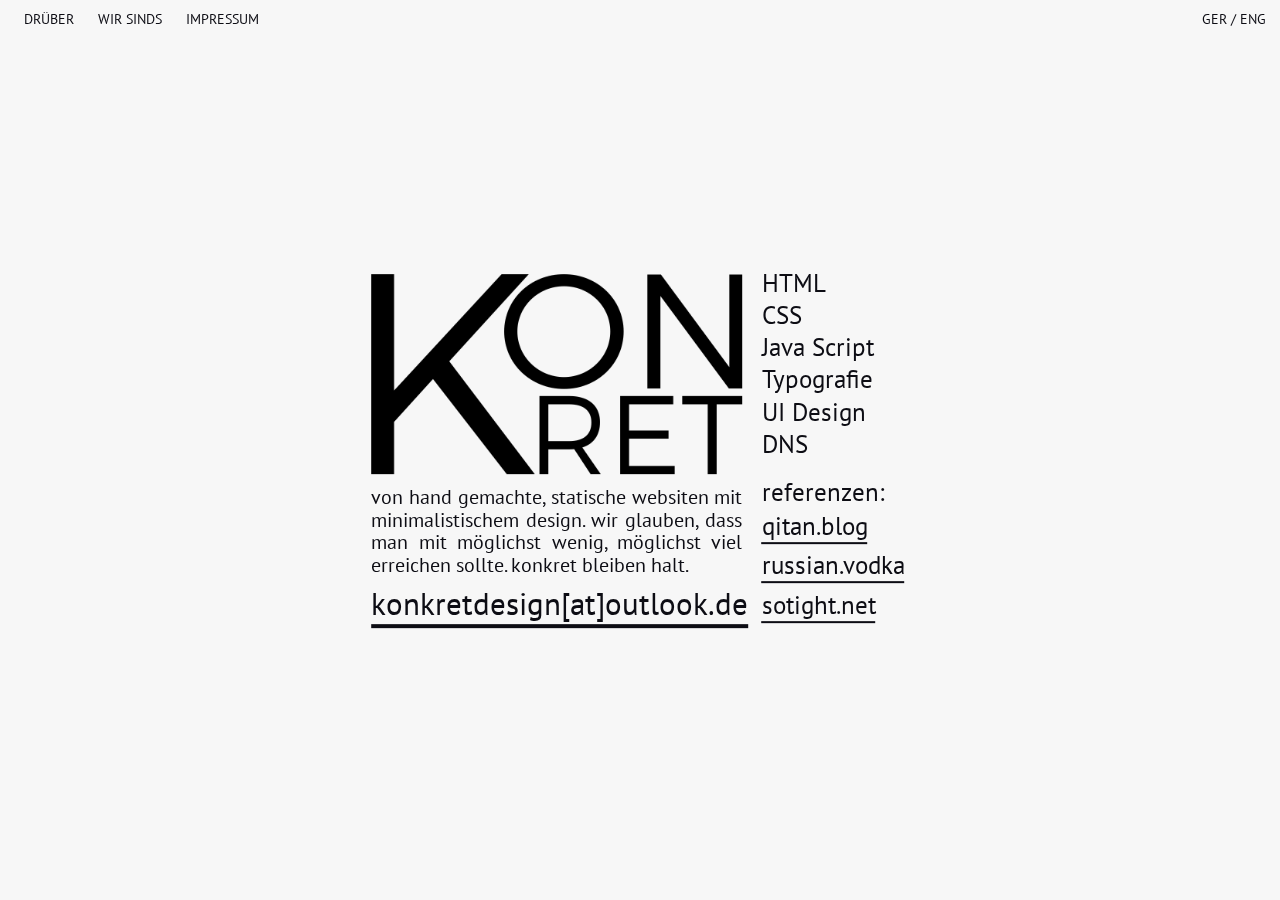
<file: index.html>
<html>
<head>
  <title>KONKRET | Statisches Webdesign</title>
  <meta name="description" content="Konkret das ist statische Websitengenerierung mit minimalistischem Design. Konkret eben."/>
  <meta name="viewport" content="width=device-width, height=device-height, initial-scale=1.0">
  <meta content="INDEX, FOLLOW" name="GOOGLEBOT"/>
  <meta content="index, follow, all" name="robots"/>
  <meta content="all" name="googlebot"/>
  <meta content="all" name="msnbot"/>
  <meta content="all" name="Googlebot-Image"/>
  <meta content="all" name="Slurp"/>
  <meta content="all" name="ZyBorg"/>
  <meta content="all" name="Scooter"/>
  <meta http-equiv="Content-Type" content="text/ht	ml;charset=utf-8" />
  <link rel="shortcut icon" href="/img/favicon.png"/>
  <link rel="shortcut icon" href="/img/favicon.svg"/>
  <link href="https://fonts.googleapis.com/css?family=PT+Sans|Montserrat" rel="stylesheet">
  <link id="lang" href="css/deutsch.css" rel="stylesheet">
  <style>
    html, body{
      height: 100%;
    }
    ul{
      list-style: none;
      padding: 0;
      margin: 0;
    }
    a{
      color: #0d0d14;
      text-decoration: none;
    }
    body{
      font-family: 'PT Sans', Arial, sans-serif;
      font-weight: 400;
      font-size: 18px;
      padding: 0;
      margin: 0;
      text-align: left;
      text-transform: lowercase;
      background: #f7f7f7;
      color: #0d0d14;
    }
    button{
      padding: 0;
      margin: 0;
      background: transparent;
      border: none;
      font-family: 'PT Sans', Arial, sans-serif;
      font-weight: 400;
      font-size: 14px;
      text-align: center;
      text-transform: uppercase;
      cursor: pointer;
      color: #0d0d14;
    }
    #container{
      width: 100%;
      height: 100%;
    }
    #buttons{
      position: fixed;
      top: 10px;
      right: 14px;
    }
    #rahmen{
      position: fixed;
      top: 50%;
      left: 50%;
      transform: translate(-42%, -50%);
    }
    #linke{
      width: 58%;
      height: 100%;
      float: left;
    }
    #rechte{
      width: 39%;
      height: 100%;
      float: right;
    }
    #logo, #beschreibung, #skills, #referenzen, #kontakt{
      width: 100%;
      float: left;
    }
    #logo img{
      width: 100%;
      height: auto;
    }
    #beschreibung{
      text-align: justify;
      font-size: 1.6vw;
      line-height: 1.1em;
      float: left;
      margin: 12px 0;
    }
    #skills{
      font-size: 1.94vw;
      line-height: 1.3em;
      text-transform: none;
      margin-top: -0.3em;
    }
    #referenzen{
      font-size: 1.94vw;
      line-height: 1.6em;
      margin-top: 5%;
    }
    #referenzen a{
      border-bottom: 0.1em #0d0d14 solid;
      transition: border-width 0.2s;
    }
    #referenzen a:hover{
      border-width: 0.4em;
    }
    #kontakt{
      height: 15%;
      font-size: 2.45vw;
      line-height: 2.45vw;
      text-align: center;
    }
    #kontakt a{
      border-bottom: 0.14em #0d0d14 solid;
      transition: border-width 0.4s;
    }
    #kontakt a:hover{
      border-width: 1.8em;
    }
    .inner{
      padding: 0.6vw;
      padding-top: 0;
    }
    #rechte .inner{
      padding-left: 0;
    }
    #links{
      position: fixed;
      left: 14px;
      top: 10px;
      font-size: 14px;
      text-transform: uppercase;
    }
    #links li{
      display: inline;
      padding: 0 10px;
    }
    #links a, #sprache{
      border-bottom: 0px solid #0d0d14;
      transition: border-width 0.1s;
    }
    #links a:hover, #sprache:hover{
      border-width: 8px;
    }
    @media screen and (max-width: 600px){
      #linke{
        width: 100%;
      }
      #rechte{
        display:none;
      }
      #rahmen{
        width: 84%;
        transform: translate(-50%, -50%);
      }
      #logo, #beschreibung, #skills, #referenzen, #kontakt{
        width: 100%;
        float: left;
      }
      #logo{
        float: none;
      }
      #beschreibung{
        text-align: justify;
        font-size: 5.6vw;
        line-height: 1.1em;
        float: none;
        margin: 18px 0;
      }
      #kontakt{
        height: 15%;
        font-size: 7.2vw;
        float: none;
      }
      #kontakt a{
        border-bottom: 0.14em #0d0d14 solid;
        transition: border-width 0.4s;
      }
      #kontakt a:hover{
        border-width: 1.8em;
      }
      #links{
        left: 10px;
      }
      #links li{
        padding: 0 6px;
      }
      #kontakt a:hover{
        border-width: 0.8em;
      }
    }
  </style>
  <script>
  function changeLang(){
    var button = document.getElementById("sprache");
    if (button.className=="switched"){
      document.getElementById("lang").setAttribute("href", "css/deutsch.css");
    }
    else{
      document.getElementById("lang").setAttribute("href", "css/english.css");
    }
    button.classList.toggle("switched");
  }
  </script>
</head>
<body>
  <div id="container">
    <div id="buttons">
      <div id="sprache">
        <button onclick="changeLang()">
          <span class="deu">GER / ENG</span><span class="eng">ENG / DEU</span>
        </button>
      </div>
    </div>
    <div id="links">
      <ul>
        <li><a href="/drüber" class="deu">Drüber</a><a href="/about" class="eng">About</a></li>
        <li><a href="/wirsinds" class="deu">Wir sinds</a><a href="/itsus" class="eng">It`s us</a></li>
        <li><a href="/impressum" class="deu">Impressum</a><a href="/impressum" class="eng">Disclaimer</a></li>
      </ul>
    </div>
    <div id="rahmen">
      <div id="linke">
        <div id="logo">
          <img src="/img/logo.png" alt="logo">
        </div>
        <div id="beschreibung">
          <span href="" class="deu">
            Von Hand gemachte, statische Websiten mit minimalistischem Design. Wir glauben, dass man mit möglichst wenig, möglichst viel erreichen sollte. Konkret bleiben halt.
          </span>
          <span href="" class="eng">
            Handmade and static websites with a minimal design. We believe that you should get the most out of the fewest. Konkret is german for exactly that.
          </span>
        </div>
        <div id="kontakt">
          <a href="mailto:konkretdesign@outlook.de?subject=Kontakt">konkretdesign[at]outlook.de</a>
        </div>
      </div>
      <div id="rechte">
        <div id="skills">
          <ul>
            <li>HTML</li>
            <li>CSS</li>
            <li>Java Script</li>
            <li><span class="deu">Typografie</span><span class="eng">Typography</span></li>
            <li>UI Design</li>
            <li>DNS</li>
          </ul>
        </div>
        <div id="referenzen">
          <ul>
            <li style="margin-bottom: -0.24em;"><span class="deu">Referenzen:</span><span class="eng">References:</span></li>
            <li><a href="https://qitan.blog">qitan.blog</a></li>
            <li><a href="/">russian.vodka</a></li>
            <li><a href="/">sotight.net</a></li>
          </ul>
        </div>
      </div>
    </div>
  </div>
</body>
</html>
</file>
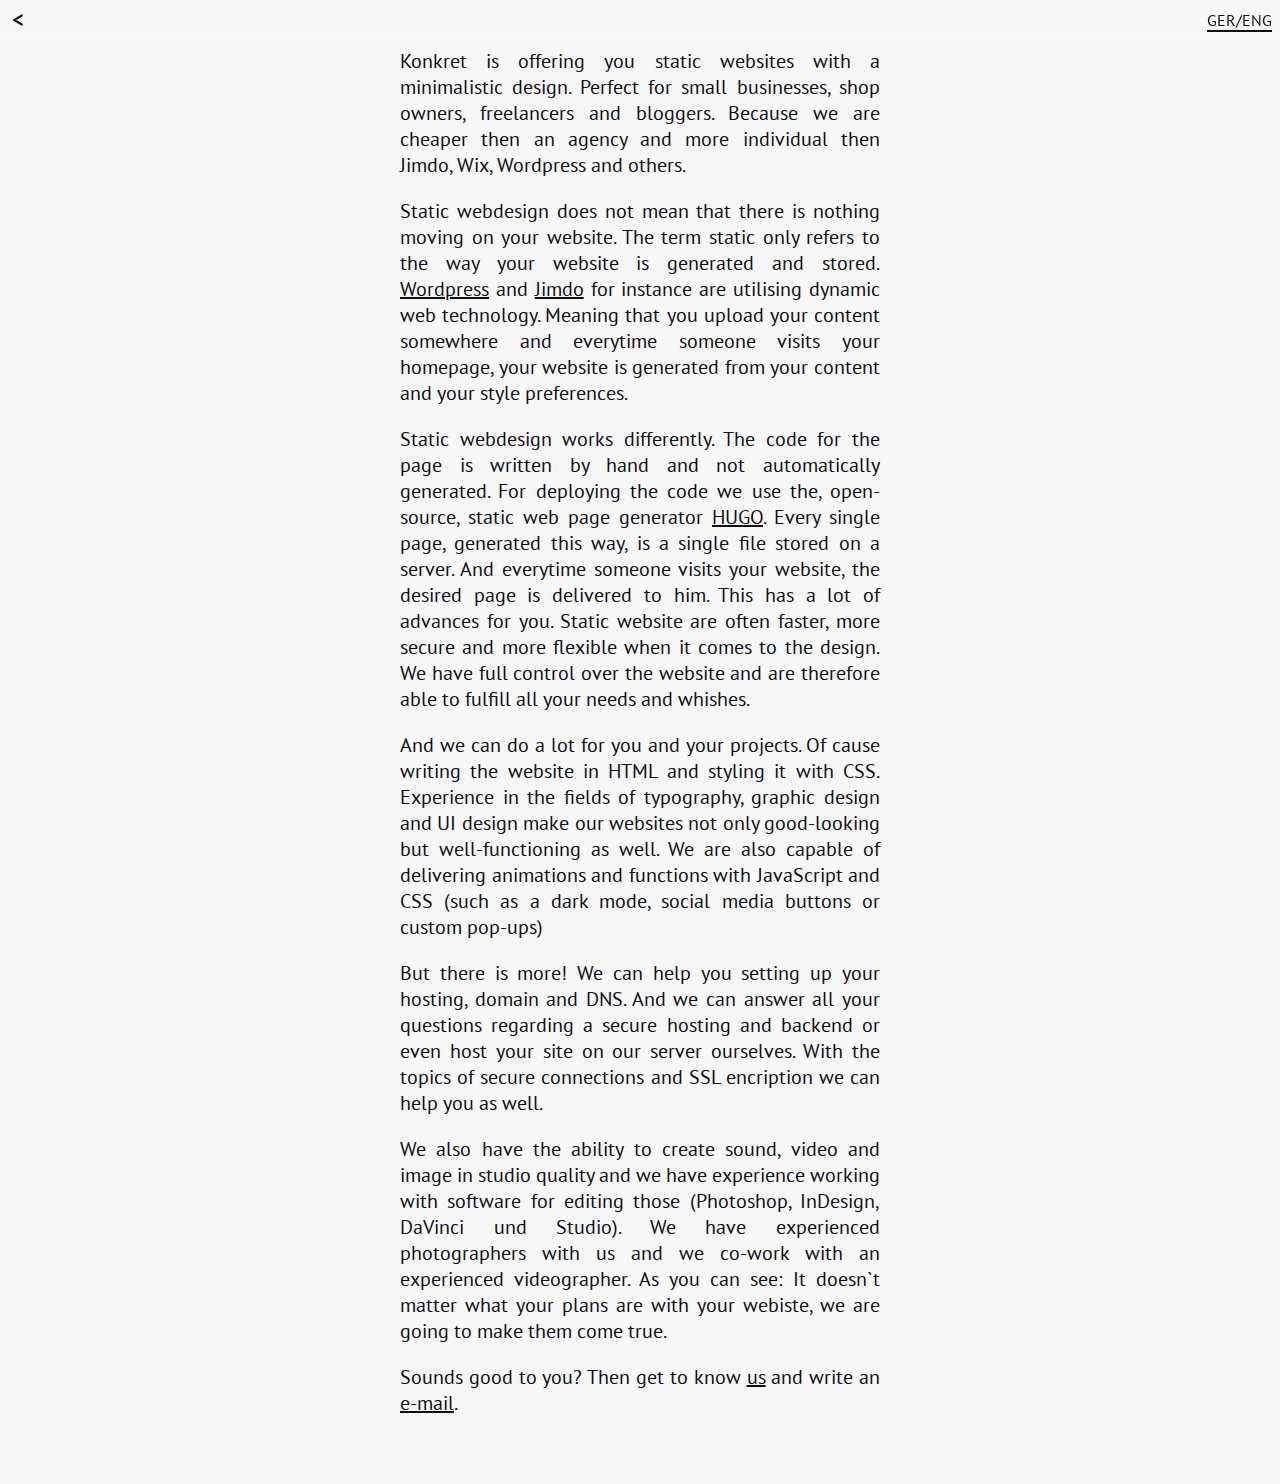
<file: about/index.html>
<html>
<head>
  <title>KONKRET | About</title>
  <meta name="description" content="Konkret das ist statische Websitengenerierung mit minimalistischem Design. Konkret eben."/>
  <meta content="INDEX, FOLLOW" name="GOOGLEBOT"/>
  <meta content="index, follow, all" name="robots"/>
  <meta content="all" name="googlebot"/>
  <meta content="all" name="msnbot"/>
  <meta content="all" name="Googlebot-Image"/>
  <meta content="all" name="Slurp"/>
  <meta content="all" name="ZyBorg"/>
  <meta content="all" name="Scooter"/>
  <meta name="viewport" content="width=device-width, height=device-height, initial-scale=1.0">
  <meta http-equiv="Content-Type" content="text/ht	ml;charset=utf-8" />
  <link rel="shortcut icon" href="/img/favicon.png"/>
  <link rel="shortcut icon" href="/img/favicon.svg"/>
  <link href="https://fonts.googleapis.com/css?family=PT+Sans" rel="stylesheet">
  <style>
    body{
      font-family: 'PT Sans', Arial, sans-serif;
      font-weight: 400;
      font-size: 20px;
      line-height: 1.3em;
      padding: 0;
      margin: 0;
      text-align: justify;
      background: #f7f7f7;
      color: #0d0d14;
    }
    a{
      color: #0d0d14;
      text-decoration: underline;
    }
    p{
      margin: 0;
      padding-bottom: 1em;
    }
    h1,h2,h3,h4,h5,h6{
      font-size: 24px;
    }
    #container{
      width: 84%;
      margin: 0 auto;
      max-width: 480px;
      padding: 48px 8px;
    }
    #header{
      position: fixed;
      height: 48px;
      top: 0;
      left:0;
      width: 100%;
      background: linear-gradient(to bottom, rgba(247, 247, 247, 1) 70%, rgba(247, 247, 247, 0) 100%)
    }
    #backbutton{
      position: fixed;
      top: 8px;
      left: 12px;
      font-size: 24px;
      line-height: 24px;
    }
    #backbutton a{
      text-decoration: none;
    }
    #langbutton{
      position: fixed;
      top: 12px;
      right: 8px;
      font-size: 16px;
      line-height: 16px;
      text-transform: uppercase;
    }
    #langbutton a{
      text-decoration: none;
      border-bottom: 2px solid #0d0d14;
      transition: border-width 0.1s;
    }
    #langbutton a:hover{
      border-width: 8px;
    }
  </style>
</head>
<body>
  <div id="header">
    <div id="backbutton">
      <a href="/"><</a>
    </div>
    <div id="langbutton">
      <a href="/drüber">Ger/Eng</a>
    </div>
  </div>
  <div id="container">
    <p>Konkret is offering you static websites with a minimalistic design. Perfect for small businesses, shop owners, freelancers and bloggers. Because we are cheaper then an agency and more individual then Jimdo, Wix, Wordpress and others.</p>
    <p>Static webdesign does not mean that there is nothing moving on your website. The term static only refers to the way your website is generated and stored. <a href='https://de.wordpress.com/'>Wordpress</a> and <a href='https://de.jimdo.com/'>Jimdo</a> for instance are utilising dynamic web technology. Meaning that you upload your content somewhere and everytime someone visits your homepage, your website is generated from your content and your style preferences.</p>
    <p>Static webdesign works differently. The code for the page is written by hand and not automatically generated. For deploying the code we use the, open-source, static web page generator <a href='https://gohugo.io/'>HUGO</a>. Every single page, generated this way, is a single file stored on a server. And everytime someone visits your website, the desired page is delivered to him. This has a lot of advances for you. Static website are often faster, more secure and more flexible when it comes to the design. We have full control over the website and are therefore able to fulfill all your needs and whishes.</p>
    <p>And we can do a lot for you and your projects. Of cause writing the website in HTML and styling it with CSS. Experience in the fields of typography, graphic design and UI design make our websites not only good-looking but well-functioning as well. We are also capable of delivering animations and functions with JavaScript and CSS (such as a dark mode, social media buttons or custom pop-ups)</p>
    <p>But there is more! We can help you setting up your hosting, domain and DNS. And we can answer all your questions regarding a secure hosting and backend or even host your site on our server ourselves. With the topics of secure connections and SSL encription we can help you as well.</p>
    <p>We also have the ability to create sound, video and image in studio quality and we have experience working with software for editing those (Photoshop, InDesign, DaVinci und Studio). We have experienced photographers with us and we co-work with an experienced videographer. As you can see: It doesn`t matter what your plans are with your webiste, we are going to make them come true.</p>
    <p>Sounds good to you? Then get to know <a href='https://konkretdesign.github.io/itsus'>us</a> and write an <a href='mailto:konkretdesign@outlook.de?subject=hello'>e-mail</a>.</p>
  </div>
</body>
</html>
</file>
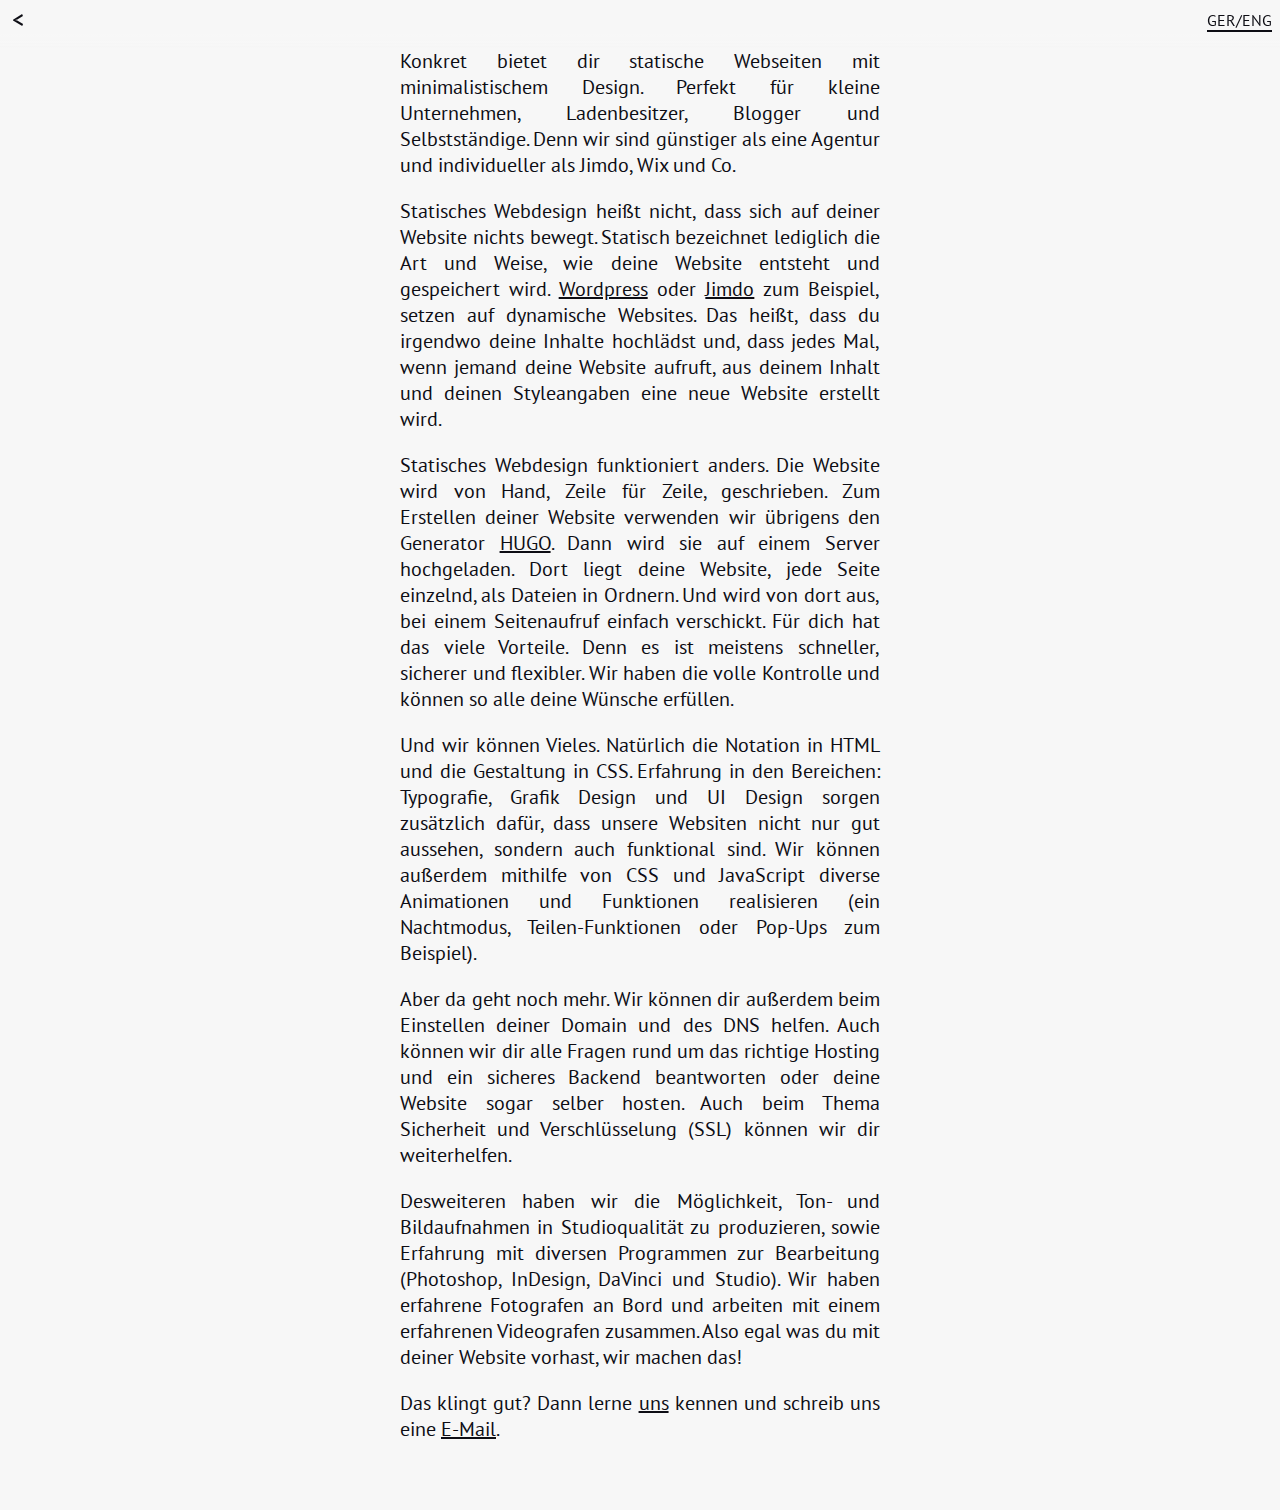
<file: drüber/index.html>
<html>
<head>
  <title>KONKRET | Drüber</title>
  <meta name="description" content="Konkret das ist statische Websitengenerierung mit minimalistischem Design. Konkret eben."/>
  <meta content="INDEX, FOLLOW" name="GOOGLEBOT"/>
  <meta content="index, follow, all" name="robots"/>
  <meta content="all" name="googlebot"/>
  <meta content="all" name="msnbot"/>
  <meta content="all" name="Googlebot-Image"/>
  <meta content="all" name="Slurp"/>
  <meta content="all" name="ZyBorg"/>
  <meta content="all" name="Scooter"/>
  <meta name="viewport" content="width=device-width, height=device-height, initial-scale=1.0">
  <meta http-equiv="Content-Type" content="text/ht	ml;charset=utf-8" />
  <link rel="shortcut icon" href="/img/favicon.png"/>
  <link rel="shortcut icon" href="/img/favicon.svg"/>
  <link href="https://fonts.googleapis.com/css?family=PT+Sans" rel="stylesheet">
  <style>
    body{
      font-family: 'PT Sans', Arial, sans-serif;
      font-weight: 400;
      font-size: 20px;
      line-height: 1.3em;
      padding: 0;
      margin: 0;
      text-align: justify;
      background: #f7f7f7;
      color: #0d0d14;
    }
    a{
      color: #0d0d14;
      text-decoration: underline;
    }
    p{
      margin: 0;
      padding-bottom: 1em;
    }
    h1,h2,h3,h4,h5,h6{
      font-size: 24px;
    }
    #container{
      width: 84%;
      margin: 0 auto;
      max-width: 480px;
      padding: 48px 8px;
    }
    #header{
      position: fixed;
      height: 48px;
      top: 0;
      left:0;
      width: 100%;
      background: linear-gradient(to bottom, rgba(247, 247, 247, 1) 70%, rgba(247, 247, 247, 0) 100%)
    }
    #backbutton{
      position: fixed;
      top: 8px;
      left: 12px;
      font-size: 24px;
      line-height: 24px;
    }
    #backbutton a{
      text-decoration: none;
    }
    #langbutton{
      position: fixed;
      top: 12px;
      right: 8px;
      font-size: 16px;
      line-height: 16px;
      text-transform: uppercase;
    }
    #langbutton a{
      text-decoration: none;
      border-bottom: 2px solid #0d0d14;
      transition: border-width 0.1s;
    }
    #langbutton a:hover{
      border-width: 8px;
    }
  </style>
</head>
<body>
  <div id="header">
    <div id="backbutton">
      <a href="/"><</a>
    </div>
    <div id="langbutton">
      <a href="/about">Ger/Eng</a>
    </div>
  </div>
  <div id="container">
    <p>Konkret bietet dir statische Webseiten mit minimalistischem Design. Perfekt für kleine Unternehmen, Ladenbesitzer, Blogger und Selbstständige. Denn wir sind günstiger als eine Agentur und individueller als Jimdo, Wix und Co.</p>
    <p>Statisches Webdesign heißt nicht, dass sich auf deiner Website nichts bewegt. Statisch bezeichnet lediglich die Art und Weise, wie deine Website entsteht und gespeichert wird. <a href=''>Wordpress</a> oder <a href='https://de.jimdo.com/'>Jimdo</a> zum Beispiel, setzen auf dynamische Websites. Das heißt, dass du irgendwo deine Inhalte hochlädst und, dass jedes Mal, wenn jemand deine Website aufruft, aus deinem Inhalt und deinen Styleangaben eine neue Website erstellt wird.</p>
    <p>Statisches Webdesign funktioniert anders. Die Website wird von Hand, Zeile für Zeile, geschrieben. Zum Erstellen deiner Website verwenden wir übrigens den Generator <a href='https://gohugo.io/'>HUGO</a>. Dann wird sie auf einem Server hochgeladen. Dort liegt deine Website, jede Seite einzelnd, als Dateien in Ordnern. Und wird von dort aus, bei einem Seitenaufruf einfach verschickt. Für dich hat das viele Vorteile. Denn es ist meistens schneller, sicherer und flexibler. Wir haben die volle Kontrolle und können so alle deine Wünsche erfüllen.</p>
    <p>Und wir können Vieles. Natürlich die Notation in HTML und die Gestaltung in CSS. Erfahrung in den Bereichen: Typografie, Grafik Design und UI Design sorgen zusätzlich dafür, dass unsere Websiten nicht nur gut aussehen, sondern auch funktional sind. Wir können außerdem mithilfe von CSS und JavaScript diverse Animationen und Funktionen realisieren (ein Nachtmodus, Teilen-Funktionen oder Pop-Ups zum Beispiel).</p>
    <p>Aber da geht noch mehr. Wir können dir außerdem beim Einstellen deiner Domain und des DNS helfen. Auch können wir dir alle Fragen rund um das richtige Hosting und ein sicheres Backend beantworten oder deine Website sogar selber hosten. Auch beim Thema Sicherheit und Verschlüsselung (SSL) können wir dir weiterhelfen.</p>
    <p>Desweiteren haben wir die Möglichkeit, Ton- und Bildaufnahmen in Studioqualität zu produzieren, sowie Erfahrung mit diversen Programmen zur Bearbeitung (Photoshop, InDesign, DaVinci und Studio). Wir haben erfahrene Fotografen an Bord und arbeiten mit einem erfahrenen Videografen zusammen. Also egal was du mit deiner Website vorhast, wir machen das!</p>
    <p>Das klingt gut? Dann lerne <a href='https://konkretdesign.github.io/wirsinds'>uns</a> kennen und schreib uns eine <a href='mailto:konkretdesign@outlook.de?subject=Kontakt'>E-Mail</a>.</p>
  </div>
</body>
</html>
</file>
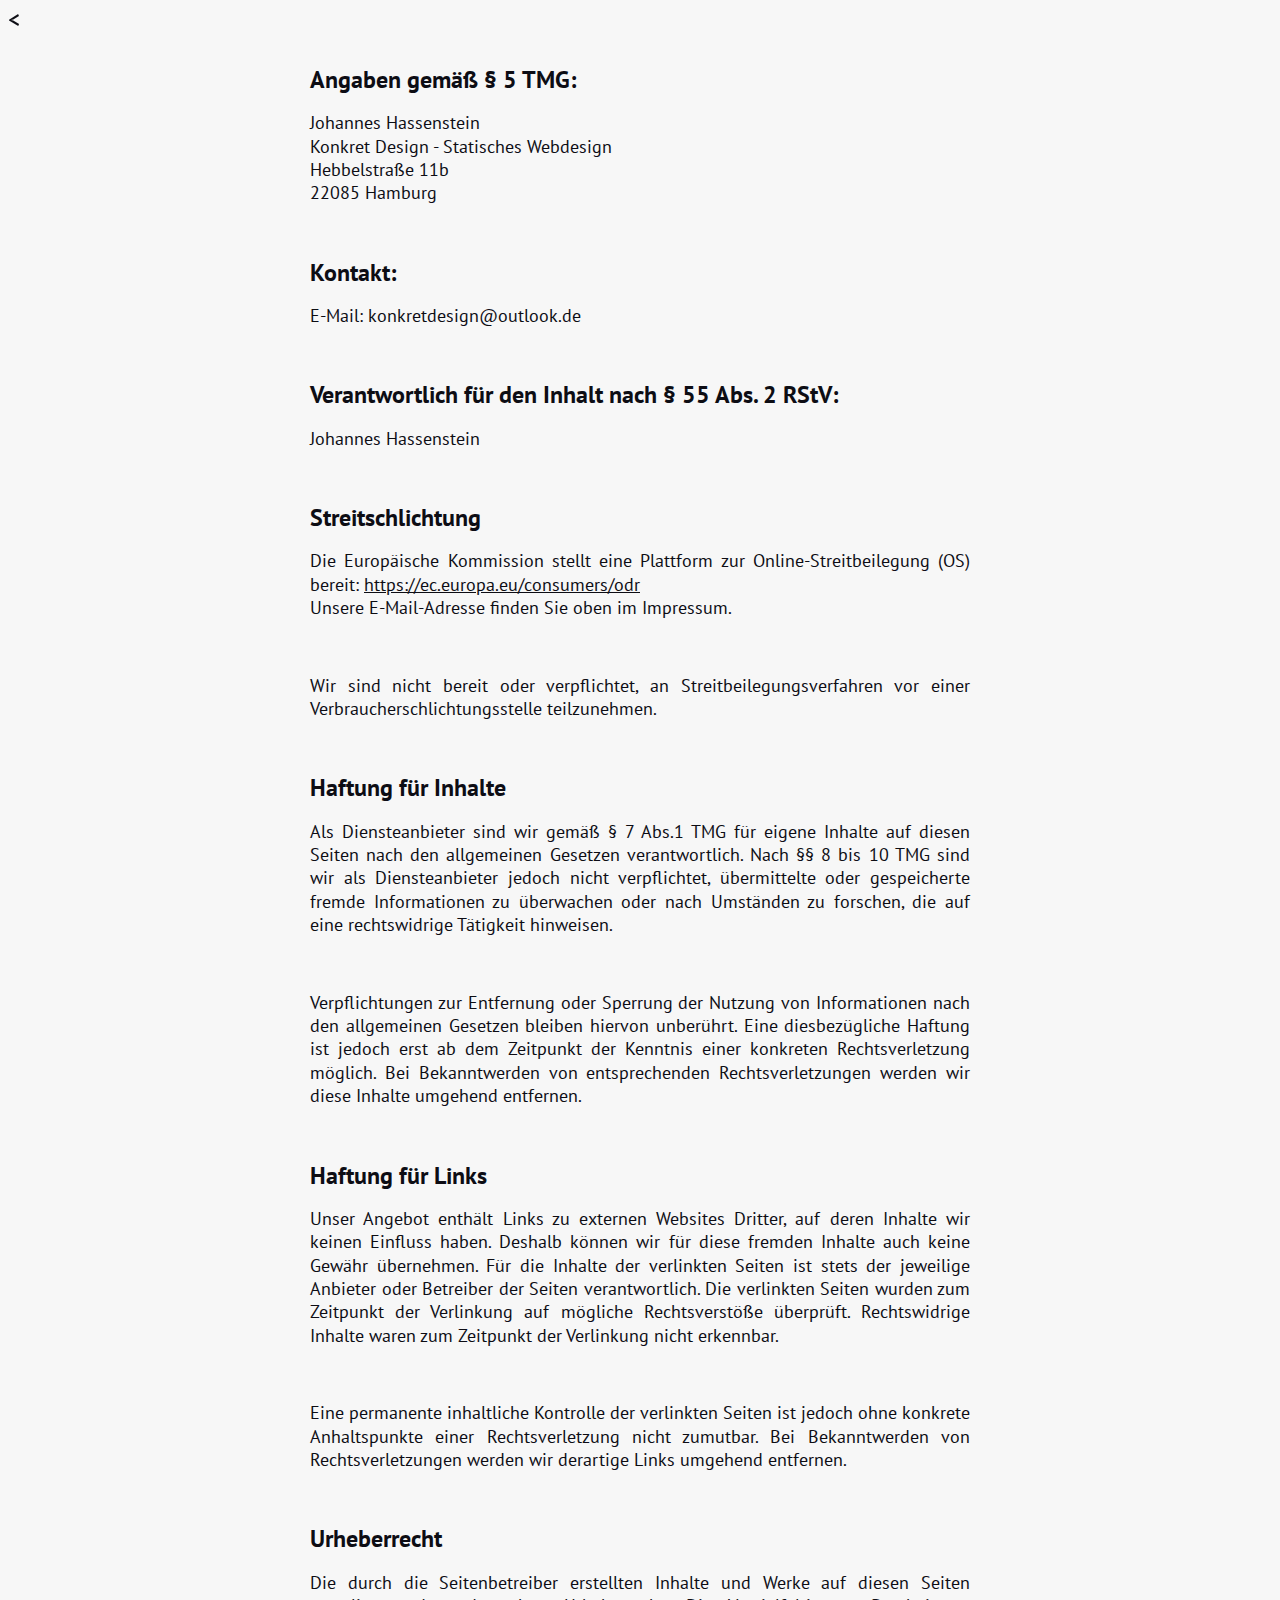
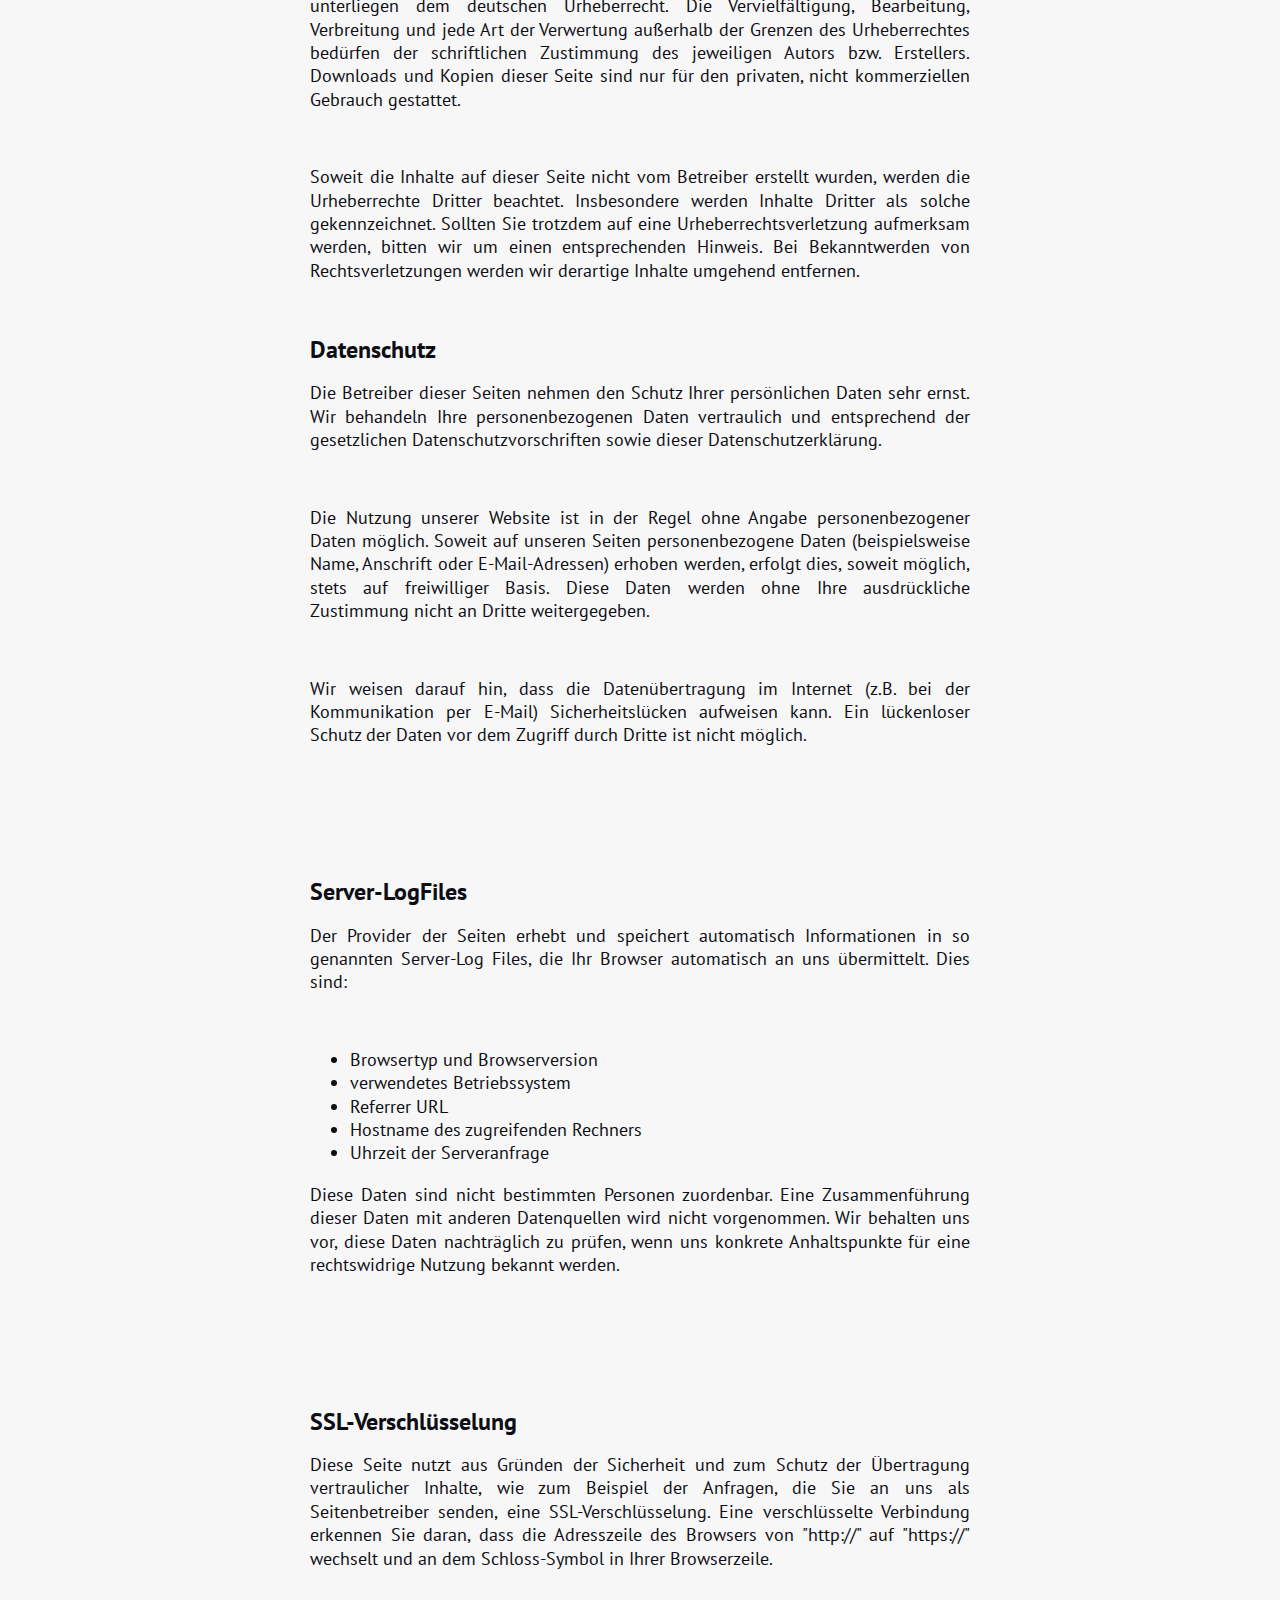
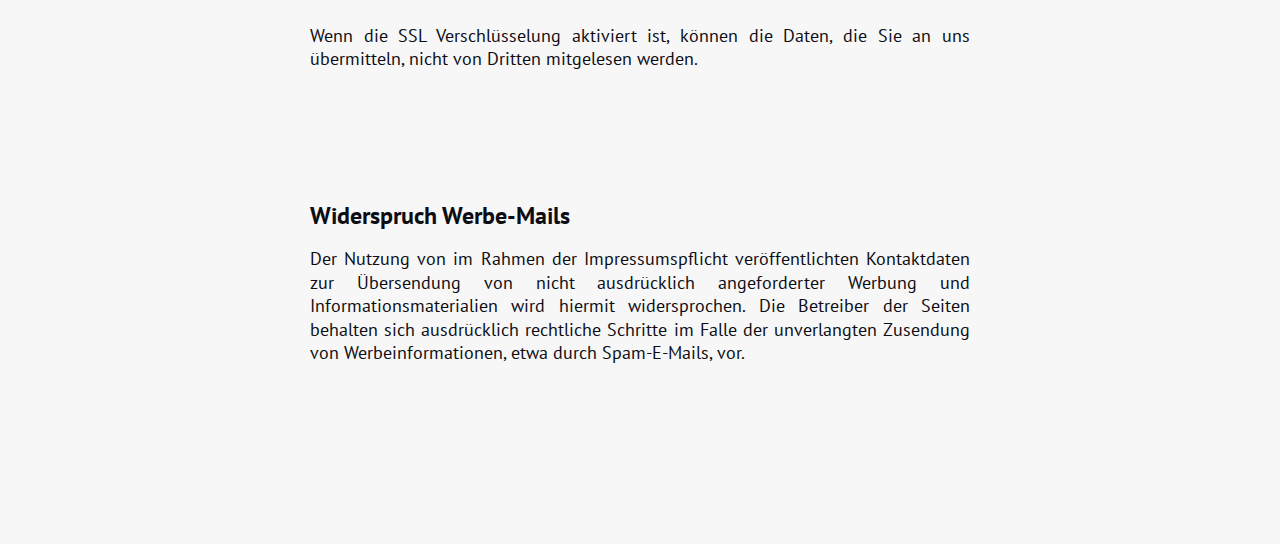
<file: impressum/index.html>
<html>
<head>
  <title>KONKRET | Impressum</title>
  <meta name="description" content="Konkret das ist statische Websitengenerierung mit minimalistischem Design. Konkret eben."/>
  <meta name="viewport" content="width=device-width, height=device-height, initial-scale=1.0">
  <meta http-equiv="Content-Type" content="text/ht	ml;charset=utf-8" />
  <link rel="shortcut icon" href="/img/favicon.png"/>
  <link rel="shortcut icon" href="/img/favicon.svg"/>
  <link href="https://fonts.googleapis.com/css?family=PT+Sans" rel="stylesheet">
  <style>
    body{
      font-family: 'PT Sans', Arial, sans-serif;
      font-weight: 400;
      font-size: 18px;
      line-height: 1.3em;
      padding: 0;
      margin: 0;
      text-align: justify;
      background: #f7f7f7;
      color: #0d0d14;
    }
    a{
      color: #0d0d14;
      text-decoration: underline;
    }
    p{
      padding-bottom: 2em;
    }
    h1,h2,h3,h4,h5,h6{
      font-size: 24px;
    }
    #container{
      width: 84%;
      margin: 0 auto;
      max-width: 660px;
      padding: 48px 8px;
    }
    #backbutton{
      position: fixed;
      top: 8px;
      left: 8px;
      font-size: 24px;
      line-height: 24px;
    }
    #backbutton a{
      text-decoration: none;
    }
  </style>
</head>
<body>
  <div id="backbutton">
    <a href="/"><</a>
  </div>
  <div id="container">
  <h2>Angaben gem&auml;&szlig; &sect; 5 TMG:</h2> <p>Johannes Hassenstein<br /> Konkret Design - Statisches Webdesign<br /> Hebbelstra&szlig;e 11b<br /> 22085 Hamburg</p> <h2>Kontakt:</h2> <p>E-Mail: konkretdesign@outlook.de</p> <h2>Verantwortlich f&uuml;r den Inhalt nach &sect; 55 Abs. 2 RStV:</h2> <p>Johannes Hassenstein</p> <h2>Streitschlichtung</h2> <p>Die Europ&auml;ische Kommission stellt eine Plattform zur Online-Streitbeilegung (OS) bereit: <a href="https://ec.europa.eu/consumers/odr" target="_blank">https://ec.europa.eu/consumers/odr</a><br /> Unsere E-Mail-Adresse finden Sie oben im Impressum.</p> <p>Wir sind nicht bereit oder verpflichtet, an Streitbeilegungsverfahren vor einer Verbraucherschlichtungsstelle teilzunehmen.</p> <h2>Haftung f&uuml;r Inhalte</h2> <p>Als Diensteanbieter sind wir gem&auml;&szlig; &sect; 7 Abs.1 TMG f&uuml;r eigene Inhalte auf diesen Seiten nach den allgemeinen Gesetzen verantwortlich. Nach &sect;&sect; 8 bis 10 TMG sind wir als Diensteanbieter jedoch nicht verpflichtet, &uuml;bermittelte oder gespeicherte fremde Informationen zu &uuml;berwachen oder nach Umst&auml;nden zu forschen, die auf eine rechtswidrige T&auml;tigkeit hinweisen.</p> <p>Verpflichtungen zur Entfernung oder Sperrung der Nutzung von Informationen nach den allgemeinen Gesetzen bleiben hiervon unber&uuml;hrt. Eine diesbez&uuml;gliche Haftung ist jedoch erst ab dem Zeitpunkt der Kenntnis einer konkreten Rechtsverletzung m&ouml;glich.
Bei Bekanntwerden von entsprechenden Rechtsverletzungen werden wir diese Inhalte umgehend entfernen.</p> <h2>Haftung f&uuml;r Links</h2> <p>Unser Angebot enth&auml;lt Links zu externen Websites Dritter, auf deren Inhalte wir keinen Einfluss haben. Deshalb k&ouml;nnen wir f&uuml;r diese fremden Inhalte auch keine Gew&auml;hr &uuml;bernehmen. F&uuml;r die Inhalte der verlinkten Seiten ist stets der jeweilige Anbieter oder Betreiber der Seiten verantwortlich. Die verlinkten Seiten wurden zum Zeitpunkt der Verlinkung auf m&ouml;gliche Rechtsverst&ouml;&szlig;e &uuml;berpr&uuml;ft. Rechtswidrige Inhalte waren zum Zeitpunkt der Verlinkung nicht erkennbar.</p> <p>Eine permanente inhaltliche Kontrolle der verlinkten Seiten ist jedoch ohne konkrete Anhaltspunkte einer Rechtsverletzung nicht zumutbar. Bei Bekanntwerden von Rechtsverletzungen werden wir derartige Links umgehend entfernen.</p> <h2>Urheberrecht</h2> <p>Die durch die Seitenbetreiber erstellten Inhalte und Werke auf diesen Seiten unterliegen dem deutschen Urheberrecht. Die Vervielf&auml;ltigung, Bearbeitung, Verbreitung und jede Art der Verwertung au&szlig;erhalb der Grenzen des Urheberrechtes bed&uuml;rfen der schriftlichen Zustimmung des jeweiligen Autors bzw. Erstellers. Downloads und Kopien dieser Seite sind nur f&uuml;r den privaten, nicht kommerziellen Gebrauch gestattet.</p> <p>Soweit die Inhalte auf dieser Seite nicht vom Betreiber erstellt wurden, werden die Urheberrechte Dritter beachtet. Insbesondere werden Inhalte Dritter als solche gekennzeichnet. Sollten Sie trotzdem auf eine Urheberrechtsverletzung aufmerksam werden, bitten wir um einen entsprechenden Hinweis. Bei Bekanntwerden von Rechtsverletzungen werden wir derartige Inhalte umgehend entfernen.</p><h2>Datenschutz</h2> <p>Die Betreiber dieser Seiten nehmen den Schutz Ihrer pers&ouml;nlichen Daten sehr ernst. Wir behandeln Ihre personenbezogenen Daten vertraulich und entsprechend der gesetzlichen Datenschutzvorschriften sowie dieser Datenschutzerkl&auml;rung.</p> <p>Die Nutzung unserer Website ist in der Regel ohne Angabe personenbezogener Daten m&ouml;glich. Soweit auf unseren Seiten personenbezogene Daten (beispielsweise Name, Anschrift oder E-Mail-Adressen) erhoben werden, erfolgt dies, soweit m&ouml;glich, stets auf freiwilliger Basis. Diese Daten werden ohne Ihre ausdr&uuml;ckliche Zustimmung nicht an Dritte weitergegeben.</p> <p>Wir weisen darauf hin, dass die Daten&uuml;bertragung im Internet (z.B. bei der Kommunikation per E-Mail) Sicherheitsl&uuml;cken aufweisen kann. Ein l&uuml;ckenloser Schutz der Daten vor dem Zugriff durch Dritte ist nicht m&ouml;glich.</p><p>&nbsp;</p> <h2>Server-LogFiles</h2> <p>Der Provider der Seiten erhebt und speichert automatisch Informationen in so genannten Server-Log Files, die Ihr Browser automatisch an uns &uuml;bermittelt. Dies sind:</p> <ul> <li>Browsertyp und Browserversion</li> <li>verwendetes Betriebssystem</li> <li>Referrer URL</li> <li>Hostname des zugreifenden Rechners</li> <li>Uhrzeit der Serveranfrage</li> </ul> <p>Diese Daten sind nicht bestimmten Personen zuordenbar. Eine Zusammenf&uuml;hrung dieser Daten mit anderen Datenquellen wird nicht vorgenommen. Wir behalten uns vor, diese Daten nachtr&auml;glich zu pr&uuml;fen, wenn uns konkrete Anhaltspunkte f&uuml;r eine rechtswidrige Nutzung bekannt werden.</p><p>&nbsp;</p> <h2>SSL-Verschl&uuml;sselung</h2> <p>Diese Seite nutzt aus
Gr&uuml;nden der Sicherheit und zum Schutz der &Uuml;bertragung vertraulicher Inhalte, wie zum Beispiel der Anfragen, die Sie an uns als Seitenbetreiber senden, eine SSL-Verschl&uuml;sselung. Eine verschl&uuml;sselte Verbindung erkennen Sie daran, dass die Adresszeile des Browsers von &quot;http://&quot; auf &quot;https://&quot; wechselt und an dem Schloss-Symbol in Ihrer Browserzeile.</p> <p>Wenn die SSL Verschl&uuml;sselung aktiviert ist, k&ouml;nnen die Daten, die Sie an uns &uuml;bermitteln, nicht von Dritten mitgelesen werden.</p><p>&nbsp;</p> <h2>Widerspruch Werbe-Mails</h2> <p>Der Nutzung von im Rahmen der Impressumspflicht ver&ouml;ffentlichten Kontaktdaten zur &Uuml;bersendung von nicht ausdr&uuml;cklich angeforderter Werbung und Informationsmaterialien wird hiermit widersprochen. Die Betreiber der Seiten behalten sich ausdr&uuml;cklich rechtliche Schritte im Falle der unverlangten Zusendung von Werbeinformationen, etwa durch Spam-E-Mails, vor.</p><p>&nbsp;</p>
</div>
</body>
</html>
</file>
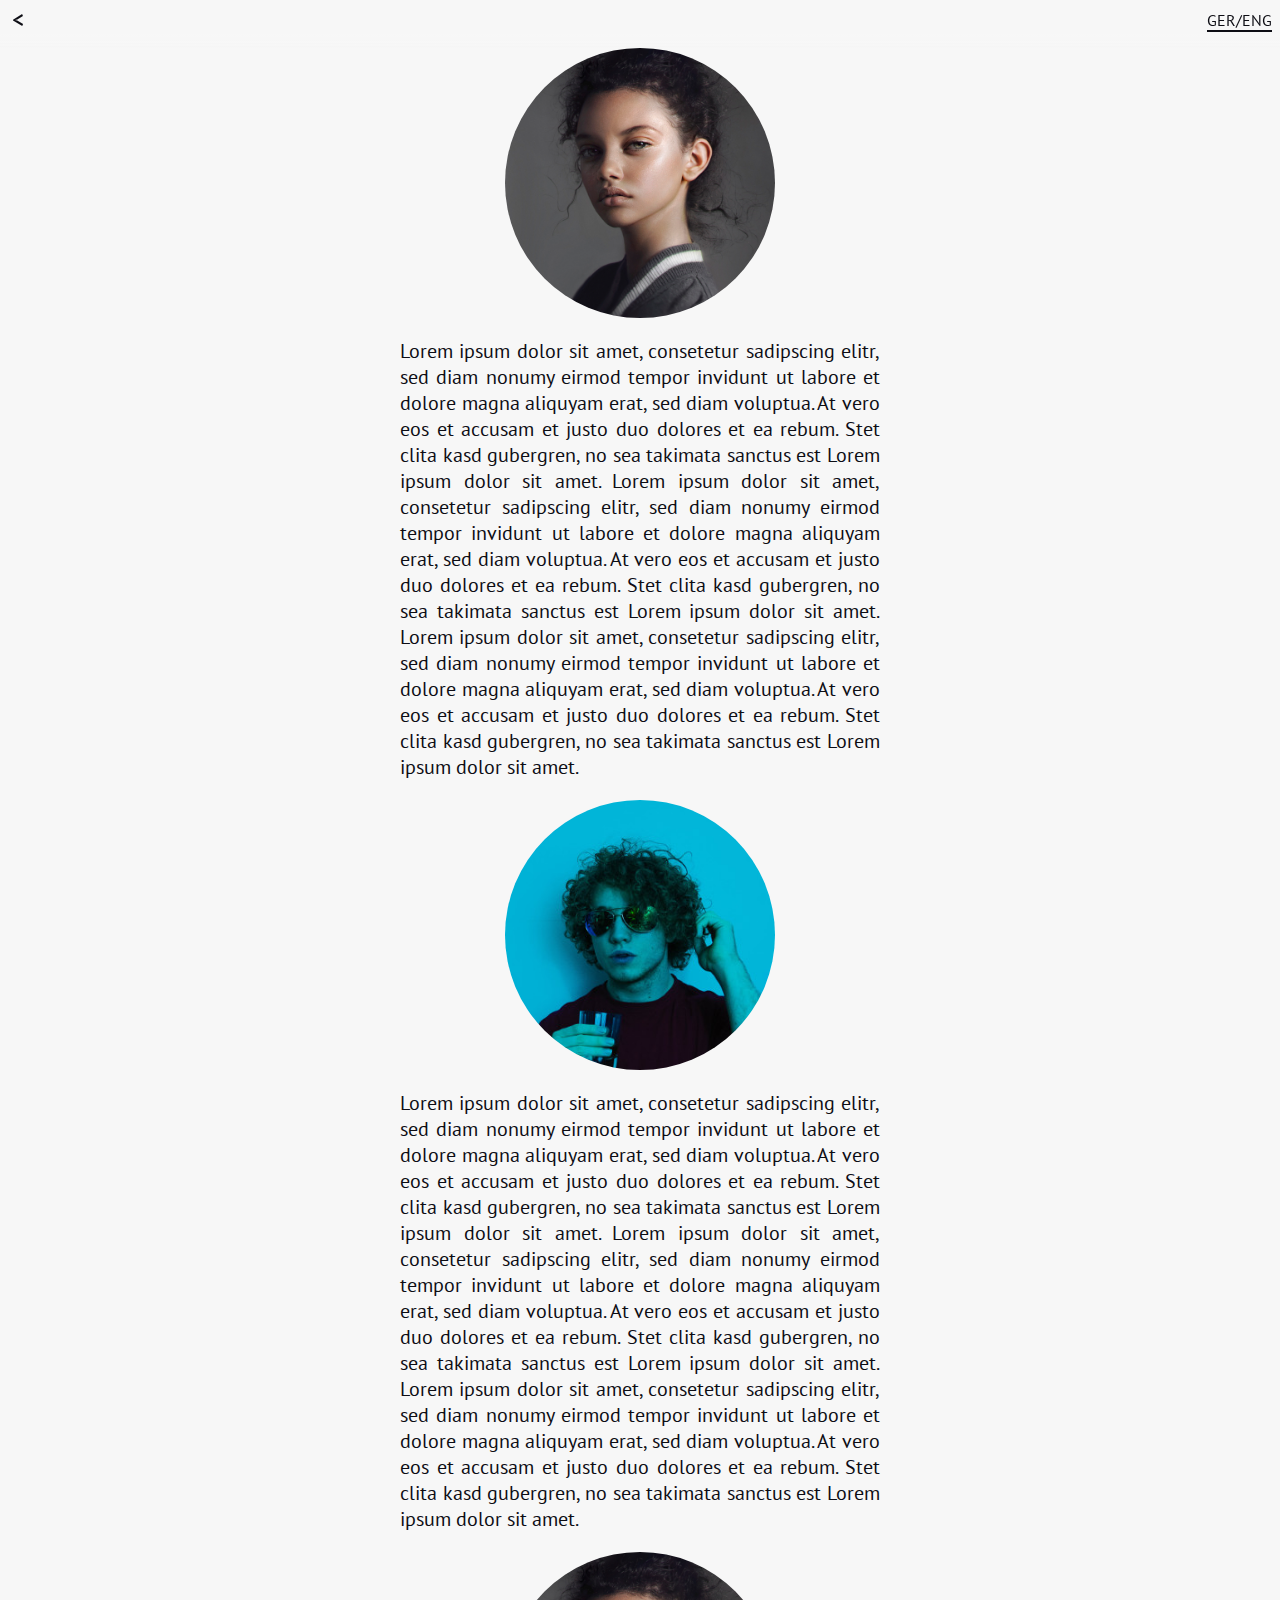
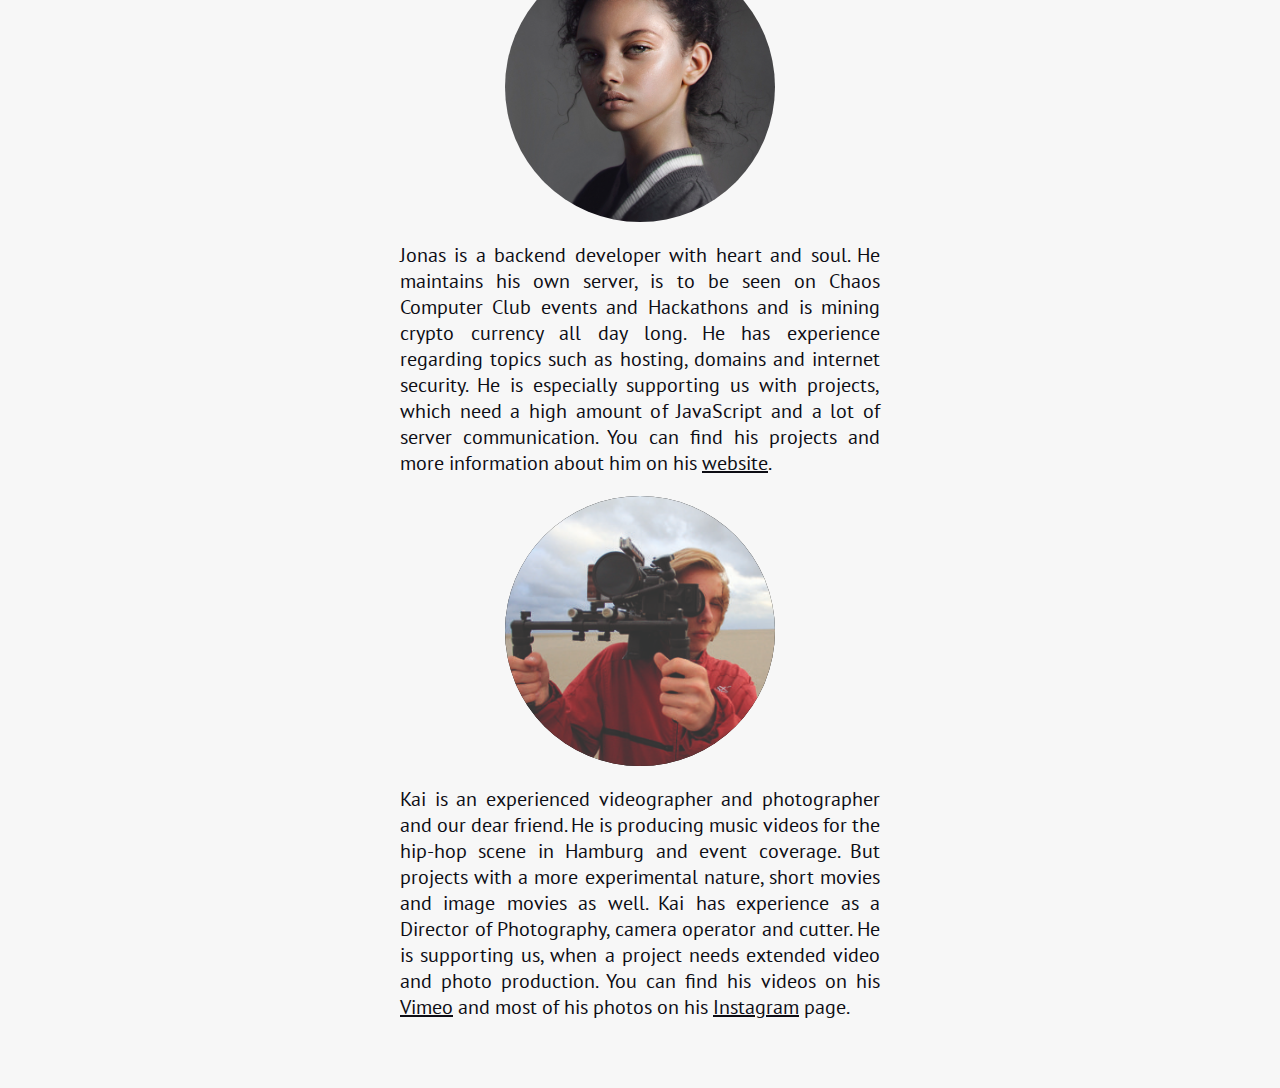
<file: itsus/index.html>
<html>
<head>
  <title>KONKRET | It`s us</title>
  <meta name="description" content="Konkret das ist statische Websitengenerierung mit minimalistischem Design. Konkret eben."/>
  <meta content="INDEX, FOLLOW" name="GOOGLEBOT"/>
  <meta content="index, follow, all" name="robots"/>
  <meta content="all" name="googlebot"/>
  <meta content="all" name="msnbot"/>
  <meta content="all" name="Googlebot-Image"/>
  <meta content="all" name="Slurp"/>
  <meta content="all" name="ZyBorg"/>
  <meta content="all" name="Scooter"/>
  <meta name="viewport" content="width=device-width, height=device-height, initial-scale=1.0">
  <meta http-equiv="Content-Type" content="text/ht	ml;charset=utf-8" />
  <link rel="shortcut icon" href="/img/favicon.png"/>
  <link rel="shortcut icon" href="/img/favicon.svg"/>
  <link href="https://fonts.googleapis.com/css?family=PT+Sans" rel="stylesheet">
  <style>
    body{
      font-family: 'PT Sans', Arial, sans-serif;
      font-weight: 400;
      font-size: 20px;
      line-height: 1.3em;
      padding: 0;
      margin: 0;
      text-align: justify;
      background: #f7f7f7;
      color: #0d0d14;
    }
    a{
      color: #0d0d14;
      text-decoration: underline;
    }
    p{
      margin: 0;
      padding-bottom: 1em;
      text-align: justify;
    }
    h1,h2,h3,h4,h5,h6{
      font-size: 24px;
    }
    img{
      width: 30vh;
      height: 30vh;
      min-width: 120px;
      min-height: 120px;
      max-width: 360px;
      max-height: 360px;
      border-radius: 50%;
      background: black;
      margin-bottom: 1em;
    }
    #container{
      width: 84%;
      margin: 0 auto;
      max-width: 480px;
      padding: 48px 8px;
      text-align: center;
    }
    #header{
      position: fixed;
      height: 48px;
      top: 0;
      left:0;
      width: 100%;
      background: linear-gradient(to bottom, rgba(247, 247, 247, 1) 70%, rgba(247, 247, 247, 0) 100%)
    }
    #backbutton{
      position: fixed;
      top: 8px;
      left: 12px;
      font-size: 24px;
      line-height: 24px;
    }
    #backbutton a{
      text-decoration: none;
    }
    #langbutton{
      position: fixed;
      top: 12px;
      right: 8px;
      font-size: 16px;
      line-height: 16px;
      text-transform: uppercase;
    }
    #langbutton a{
      text-decoration: none;
      border-bottom: 2px solid #0d0d14;
      transition: border-width 0.1s;
    }
    #langbutton a:hover{
      border-width: 8px;
    }
  </style>
</head>
<body>
  <div id="header">
    <div id="backbutton">
      <a href="/"><</a>
    </div>
    <div id="langbutton">
      <a href="/wirsinds">Ger/Eng</a>
    </div>
  </div>
  <div id="container">
    <img src="/img/test.jpg" alt="portrait">
    <p>Lorem ipsum dolor sit amet, consetetur sadipscing elitr, sed diam nonumy eirmod tempor invidunt ut labore et dolore magna aliquyam erat, sed diam voluptua. At vero eos et accusam et justo duo dolores et ea rebum. Stet clita kasd gubergren, no sea takimata sanctus est Lorem ipsum dolor sit amet. Lorem ipsum dolor sit amet, consetetur sadipscing elitr, sed diam nonumy eirmod tempor invidunt ut labore et dolore magna aliquyam erat, sed diam voluptua. At vero eos et accusam et justo duo dolores et ea rebum. Stet clita kasd gubergren, no sea takimata sanctus est Lorem ipsum dolor sit amet. Lorem ipsum dolor sit amet, consetetur sadipscing elitr, sed diam nonumy eirmod tempor invidunt ut labore et dolore magna aliquyam erat, sed diam voluptua. At vero eos et accusam et justo duo dolores et ea rebum. Stet clita kasd gubergren, no sea takimata sanctus est Lorem ipsum dolor sit amet.</p>
    <img src="/img/till.jpg" alt="portrait">
    <p>Lorem ipsum dolor sit amet, consetetur sadipscing elitr, sed diam nonumy eirmod tempor invidunt ut labore et dolore magna aliquyam erat, sed diam voluptua. At vero eos et accusam et justo duo dolores et ea rebum. Stet clita kasd gubergren, no sea takimata sanctus est Lorem ipsum dolor sit amet. Lorem ipsum dolor sit amet, consetetur sadipscing elitr, sed diam nonumy eirmod tempor invidunt ut labore et dolore magna aliquyam erat, sed diam voluptua. At vero eos et accusam et justo duo dolores et ea rebum. Stet clita kasd gubergren, no sea takimata sanctus est Lorem ipsum dolor sit amet. Lorem ipsum dolor sit amet, consetetur sadipscing elitr, sed diam nonumy eirmod tempor invidunt ut labore et dolore magna aliquyam erat, sed diam voluptua. At vero eos et accusam et justo duo dolores et ea rebum. Stet clita kasd gubergren, no sea takimata sanctus est Lorem ipsum dolor sit amet.</p>
    <img src="/img/test.jpg" alt="portrait">
    <p>Jonas is a backend developer with heart and soul. He maintains his own server, is to be seen on Chaos Computer Club events and Hackathons and is mining crypto currency all day long. He has experience regarding topics such as hosting, domains and internet security. He is especially supporting us with projects, which need a high amount of JavaScript and a lot of server communication. You can find his projects and more information about him on his <a href='https://sandstorm-projects.de/'>website</a>.</p>
    <img src="/img/kai.jpg" alt="portrait">
    <p>Kai is an experienced videographer and photographer and our dear friend. He is producing music videos for the hip-hop scene in Hamburg and event coverage. But projects with a more experimental nature, short movies and image movies as well. Kai has experience as a Director of Photography, camera operator and cutter. He is supporting us, when a project needs extended video and photo production. You can find his videos on his <a href='https://vimeo.com/kailietzke'>Vimeo</a> and most of his photos on his <a href='https://www.instagram.com/kai_lietzke/'>Instagram</a> page.</p>
</div>
</body>
</html>
</file>
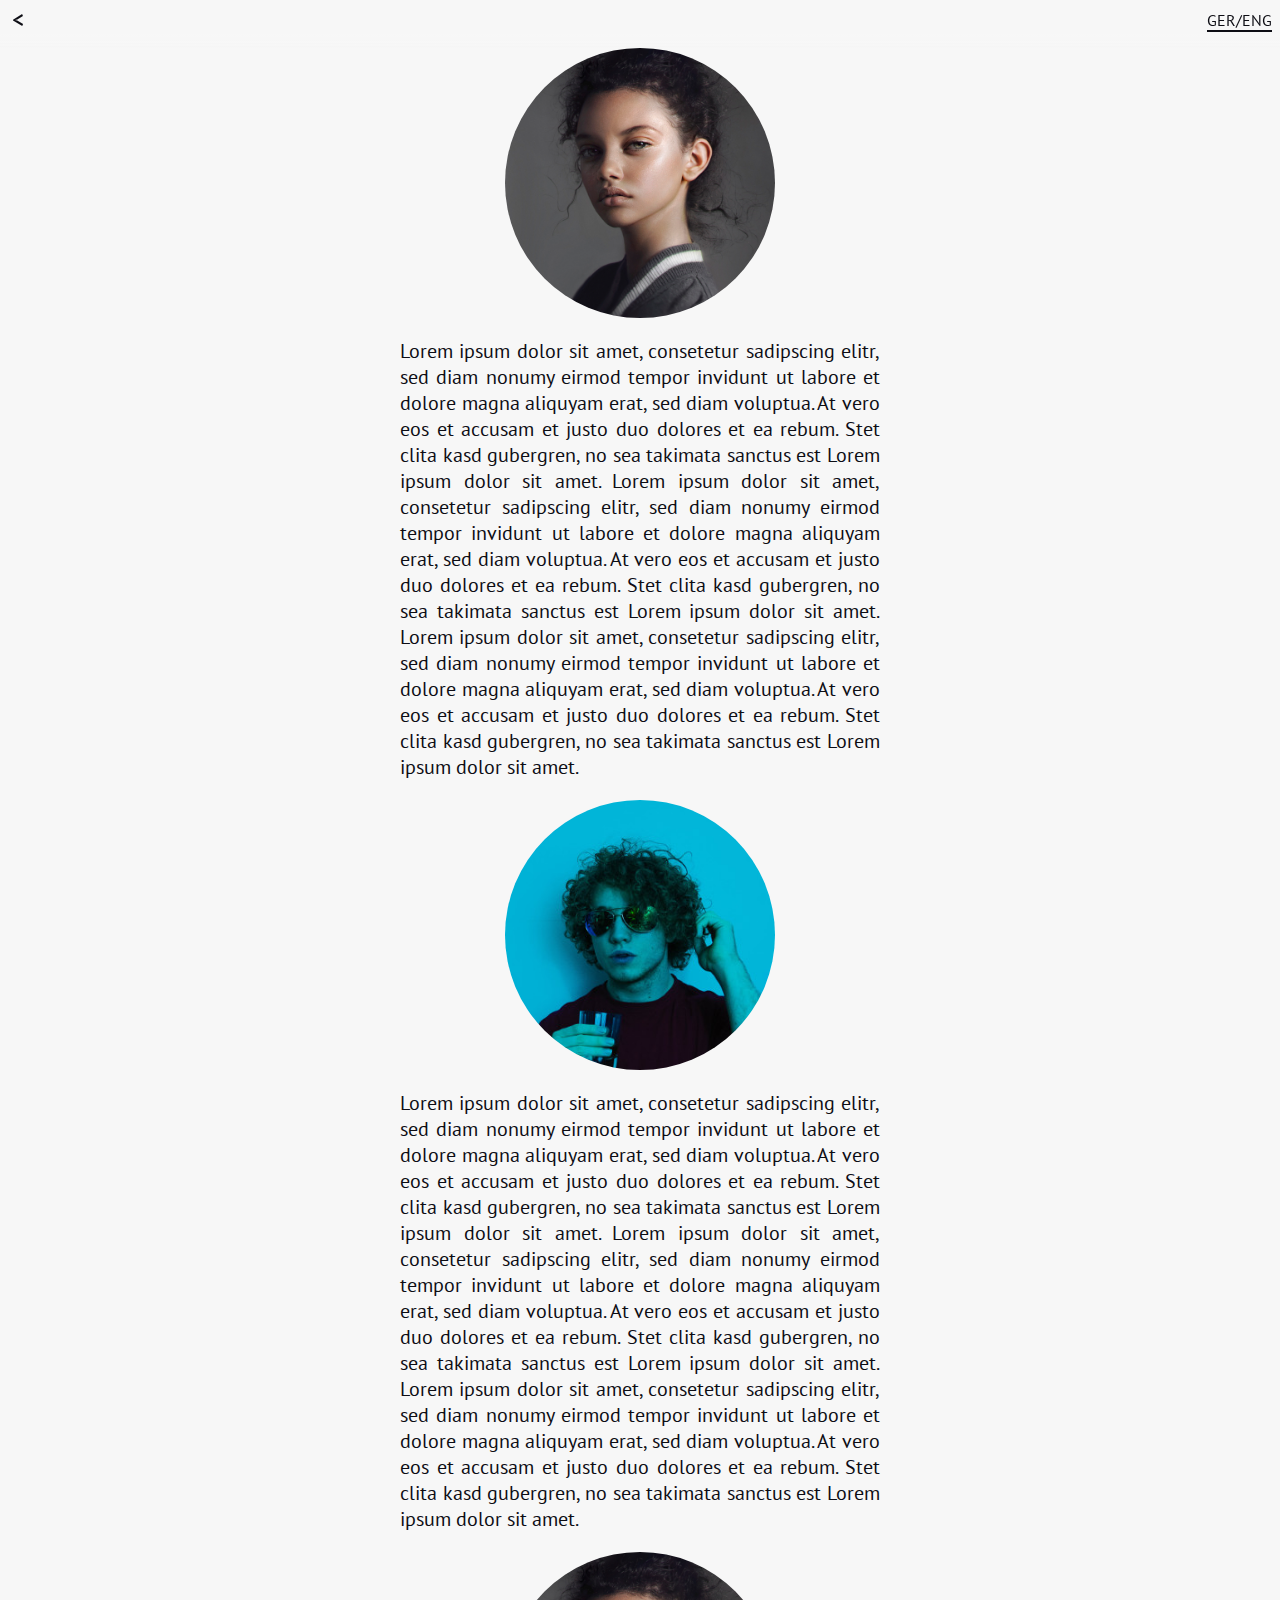
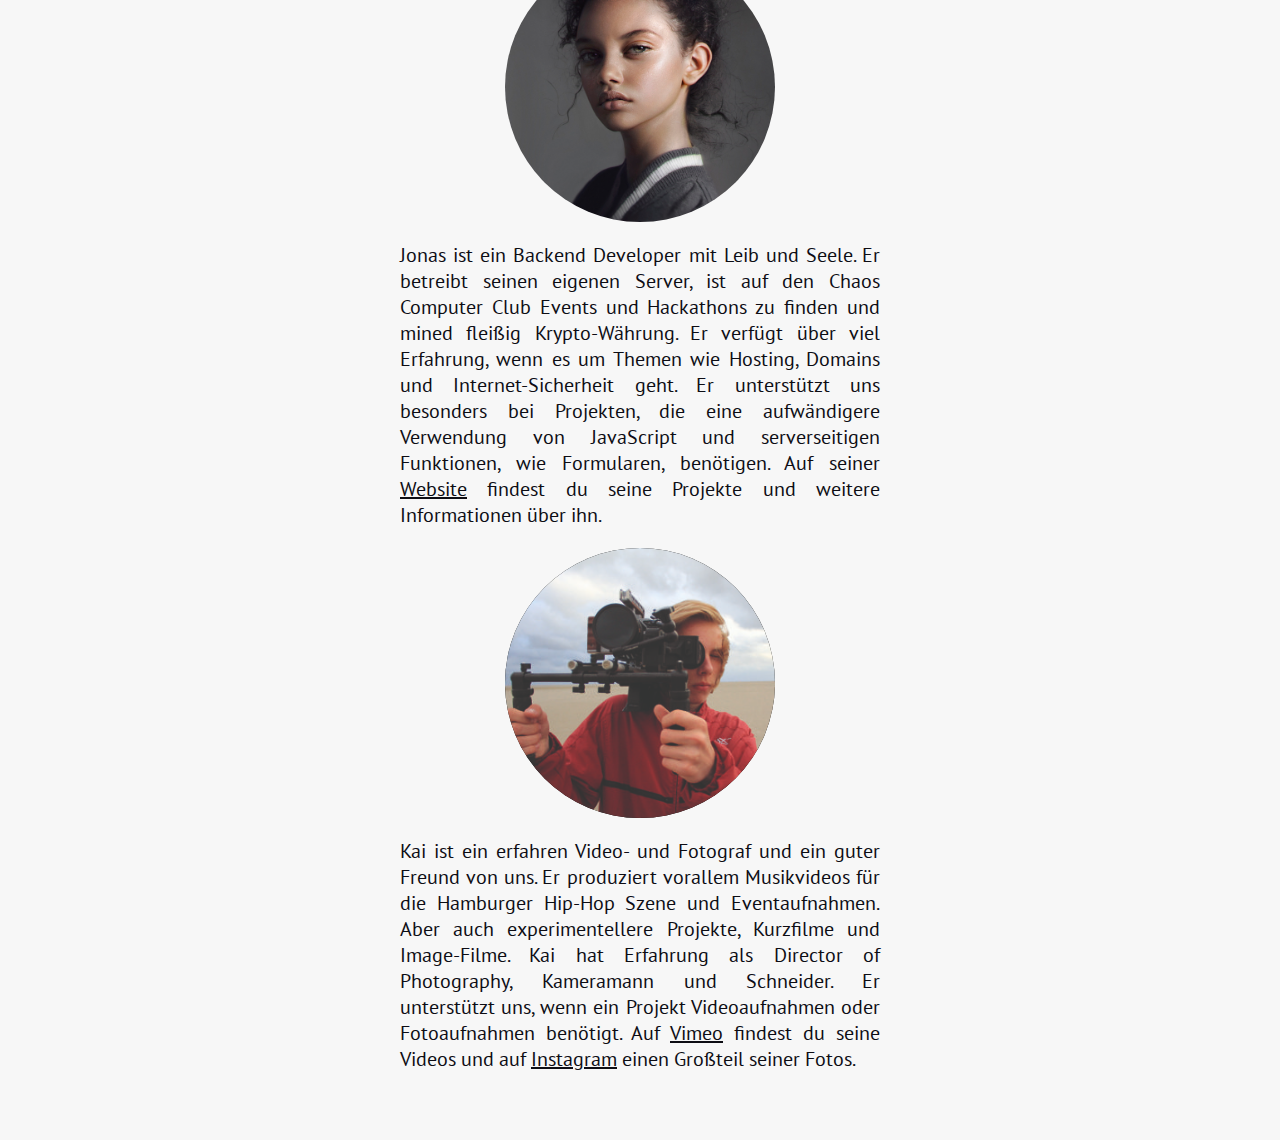
<file: wirsinds/index.html>
<html>
<head>
  <title>KONKRET | Drüber</title>
  <meta name="description" content="Konkret das ist statische Websitengenerierung mit minimalistischem Design. Konkret eben."/>
  <meta content="INDEX, FOLLOW" name="GOOGLEBOT"/>
  <meta content="index, follow, all" name="robots"/>
  <meta content="all" name="googlebot"/>
  <meta content="all" name="msnbot"/>
  <meta content="all" name="Googlebot-Image"/>
  <meta content="all" name="Slurp"/>
  <meta content="all" name="ZyBorg"/>
  <meta content="all" name="Scooter"/>
  <meta name="viewport" content="width=device-width, height=device-height, initial-scale=1.0">
  <meta http-equiv="Content-Type" content="text/ht	ml;charset=utf-8" />
  <link rel="shortcut icon" href="/img/favicon.png"/>
  <link rel="shortcut icon" href="/img/favicon.svg"/>
  <link href="https://fonts.googleapis.com/css?family=PT+Sans" rel="stylesheet">
  <style>
    body{
      font-family: 'PT Sans', Arial, sans-serif;
      font-weight: 400;
      font-size: 20px;
      line-height: 1.3em;
      padding: 0;
      margin: 0;
      text-align: justify;
      background: #f7f7f7;
      color: #0d0d14;
    }
    a{
      color: #0d0d14;
      text-decoration: underline;
    }
    p{
      margin: 0;
      padding-bottom: 1em;
      text-align: justify;
    }
    h1,h2,h3,h4,h5,h6{
      font-size: 24px;
    }
    img{
      width: 30vh;
      height: 30vh;
      min-width: 120px;
      min-height: 120px;
      max-width: 360px;
      max-height: 360px;
      border-radius: 50%;
      background: black;
      margin-bottom: 1em;
    }
    #container{
      width: 84%;
      margin: 0 auto;
      max-width: 480px;
      padding: 48px 8px;
      text-align: center;
    }
    #header{
      position: fixed;
      height: 48px;
      top: 0;
      left:0;
      width: 100%;
      background: linear-gradient(to bottom, rgba(247, 247, 247, 1) 70%, rgba(247, 247, 247, 0) 100%)
    }
    #backbutton{
      position: fixed;
      top: 8px;
      left: 12px;
      font-size: 24px;
      line-height: 24px;
    }
    #backbutton a{
      text-decoration: none;
    }
    #langbutton{
      position: fixed;
      top: 12px;
      right: 8px;
      font-size: 16px;
      line-height: 16px;
      text-transform: uppercase;
    }
    #langbutton a{
      text-decoration: none;
      border-bottom: 2px solid #0d0d14;
      transition: border-width 0.1s;
    }
    #langbutton a:hover{
      border-width: 8px;
    }
  </style>
</head>
<body>
  <div id="header">
    <div id="backbutton">
      <a href="/"><</a>
    </div>
    <div id="langbutton">
      <a href="/itsus">Ger/Eng</a>
    </div>
  </div>
  <div id="container">
    <img src="/img/test.jpg" alt="portrait">
    <p>Lorem ipsum dolor sit amet, consetetur sadipscing elitr, sed diam nonumy eirmod tempor invidunt ut labore et dolore magna aliquyam erat, sed diam voluptua. At vero eos et accusam et justo duo dolores et ea rebum. Stet clita kasd gubergren, no sea takimata sanctus est Lorem ipsum dolor sit amet. Lorem ipsum dolor sit amet, consetetur sadipscing elitr, sed diam nonumy eirmod tempor invidunt ut labore et dolore magna aliquyam erat, sed diam voluptua. At vero eos et accusam et justo duo dolores et ea rebum. Stet clita kasd gubergren, no sea takimata sanctus est Lorem ipsum dolor sit amet. Lorem ipsum dolor sit amet, consetetur sadipscing elitr, sed diam nonumy eirmod tempor invidunt ut labore et dolore magna aliquyam erat, sed diam voluptua. At vero eos et accusam et justo duo dolores et ea rebum. Stet clita kasd gubergren, no sea takimata sanctus est Lorem ipsum dolor sit amet.</p>
    <img src="/img/till.jpg" alt="portrait">
    <p>Lorem ipsum dolor sit amet, consetetur sadipscing elitr, sed diam nonumy eirmod tempor invidunt ut labore et dolore magna aliquyam erat, sed diam voluptua. At vero eos et accusam et justo duo dolores et ea rebum. Stet clita kasd gubergren, no sea takimata sanctus est Lorem ipsum dolor sit amet. Lorem ipsum dolor sit amet, consetetur sadipscing elitr, sed diam nonumy eirmod tempor invidunt ut labore et dolore magna aliquyam erat, sed diam voluptua. At vero eos et accusam et justo duo dolores et ea rebum. Stet clita kasd gubergren, no sea takimata sanctus est Lorem ipsum dolor sit amet. Lorem ipsum dolor sit amet, consetetur sadipscing elitr, sed diam nonumy eirmod tempor invidunt ut labore et dolore magna aliquyam erat, sed diam voluptua. At vero eos et accusam et justo duo dolores et ea rebum. Stet clita kasd gubergren, no sea takimata sanctus est Lorem ipsum dolor sit amet.</p>
    <img src="/img/test.jpg" alt="portrait">
    <p>Jonas ist ein Backend Developer mit Leib und Seele. Er betreibt seinen eigenen Server, ist auf den Chaos Computer Club Events und Hackathons zu finden und mined fleißig Krypto-Währung. Er verfügt über viel Erfahrung, wenn es um Themen wie Hosting, Domains und Internet-Sicherheit geht. Er unterstützt uns besonders bei Projekten, die eine aufwändigere Verwendung von JavaScript und serverseitigen Funktionen, wie Formularen, benötigen. Auf seiner <a href='https://sandstorm-projects.de/'>Website</a> findest du seine Projekte und weitere Informationen über ihn.</p>
    <img src="/img/kai.jpg" alt="portrait">
    <p>Kai ist ein erfahren Video- und Fotograf und ein guter Freund von uns. Er produziert vorallem Musikvideos für die Hamburger Hip-Hop Szene und Eventaufnahmen. Aber auch experimentellere Projekte, Kurzfilme und Image-Filme. Kai hat Erfahrung als Director of Photography, Kameramann und Schneider. Er unterstützt uns, wenn ein Projekt Videoaufnahmen oder Fotoaufnahmen benötigt. Auf <a href='https://vimeo.com/kailietzke'>Vimeo</a> findest du seine Videos und auf <a href='https://www.instagram.com/kai_lietzke/'>Instagram</a> einen Großteil seiner Fotos.</p>
</div>
</body>
</html>
</file>
<file: css/deutsch.css>
<style>
img{}
.eng{
  display: none !important;
}
.deu{
  display: inline !important;
}
</style>
</file>
